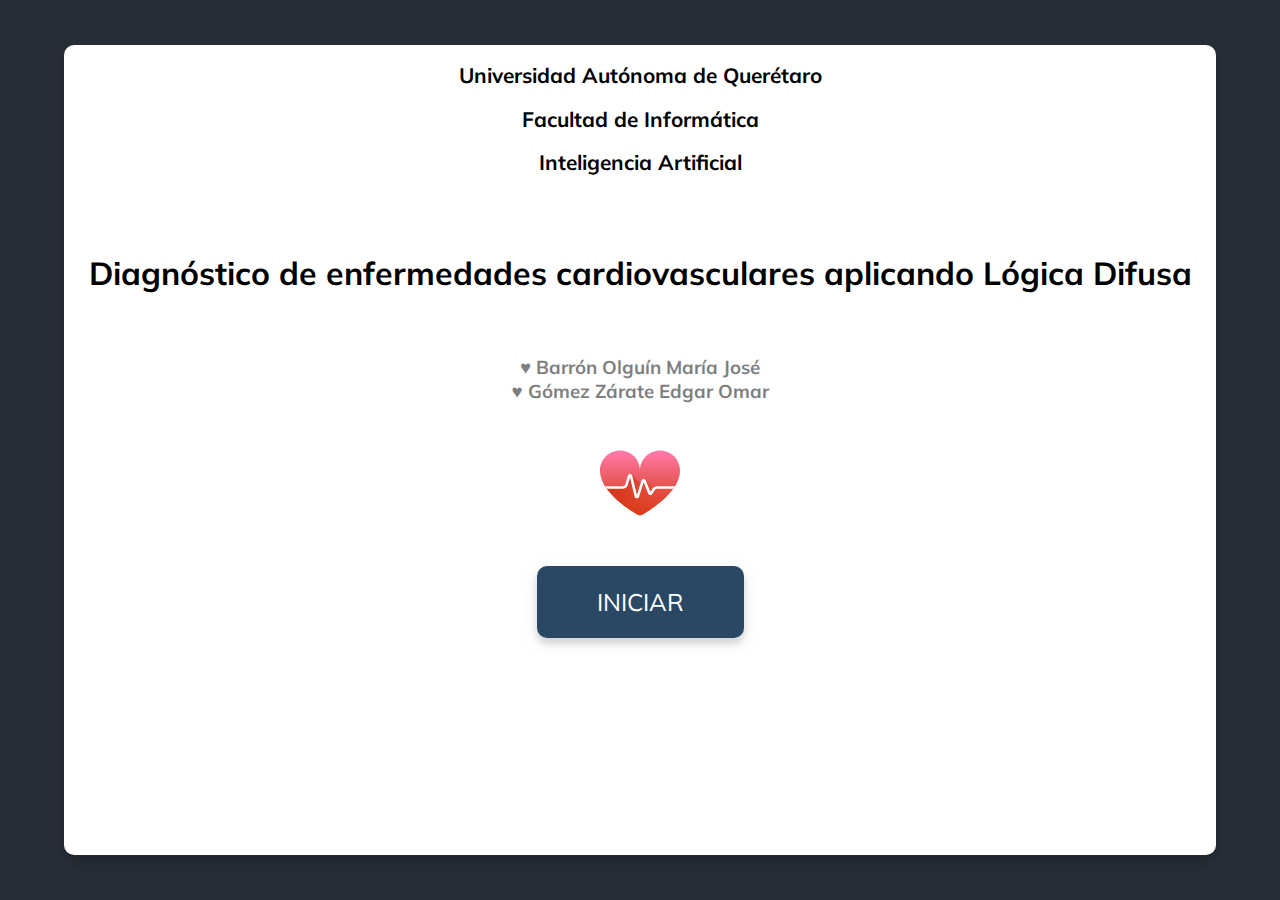
<file: index.html>
<!DOCTYPE html>
<html lang="en">

<head>
	<meta charset="UTF-8">
	<title>Inicio</title>
	<link rel="stylesheet" href="./css/inicio.css">
	<link rel="stylesheet" href="./css/animate.css">
	<link href="./assets/heart.png" rel="icon">
</head>

<body onload="noBack();resetAll()">
	<div class="contenedor">

		<h2>Universidad Autónoma de Querétaro</h2>
		<h2>Facultad de Informática</h2>
		<h2>Inteligencia Artificial</h2><br><br>
		<h1>Diagnóstico de enfermedades cardiovasculares aplicando Lógica Difusa</h1><br><br>
		<h3> &hearts; Barrón Olguín María José</h3>
		<h3> &hearts; Gómez Zárate Edgar Omar</h3><br><br>
		<img class="animated heartBeat infinite" src="./assets/heart.svg" alt=""><br><br><br><br>

		<a class="botonSiguiente" onclick="start('diagnosis')">INICIAR</a>
	</div>



	<script src="./js/functions.js"></script>

</body>

</html>
</file>
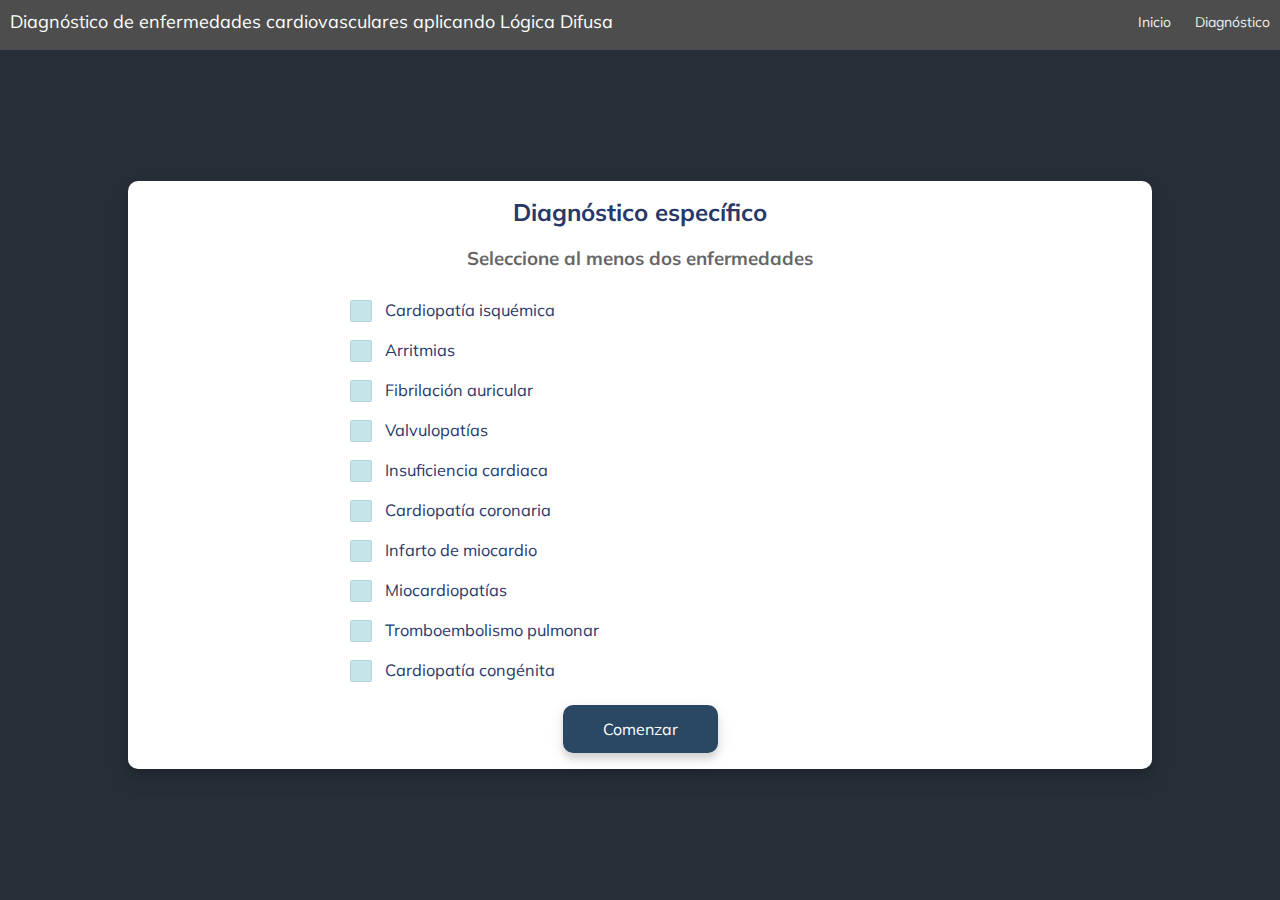
<file: especifico.html>
<!DOCTYPE html>
<html lang="en">

<head>
	<meta charset="UTF-8">
	<title>Preguntas</title>
	<link rel="stylesheet" href="./css/preguntas.css">
	<link href="./assets/heart.png" rel="icon">
</head>

<body onload="noBack();">
	<!-- Navbar -->
	<header class="nav">
		<input type="checkbox" id="nav-check">
		<div class="nav-header">
			<div class="nav-title">
				Diagnóstico de enfermedades cardiovasculares aplicando Lógica Difusa
			</div>
		</div>
		<div class="nav-btn">
			<label for="nav-check">
				<span></span>
				<span></span>
				<span></span>
			</label>
		</div>

		<div class="nav-links">
			<a href="index.html">Inicio</a>
			<a href="diagnosticos.html">Diagnóstico</a>
		</div>
	</header>

	<!-- Contenido -->
	<div class="contenedor">
		<h1>Diagnóstico específico</h1>
		<!-- <h4 id="progreso">Pregunta 1 de 15</h4> -->
		<div id="pregunta1">
			<!-- <h6>Seleccione al menos dos respuestas</h6> -->
			<h3>Seleccione al menos dos enfermedades</h3>
			<div class="res">
				<ul class="lista">
					<li>
						<input type="checkbox" value="1" id="E1" name="enf">
						<label for="E1">Cardiopatía isquémica</label>
					</li>
					<li>
						<input type="checkbox" value="2" id="E2" name="enf">
						<label for="E2">Arritmias</label>
					</li>
					<li>
						<input type="checkbox" value="3" id="E3" name="enf">
						<label for="E3">Fibrilación auricular</label>
					</li>
					<li>
						<input type="checkbox" value="4" id="E4" name="enf">
						<label for="E4">Valvulopatías</label>
					</li>
					<li>
						<input type="checkbox" value="5" id="E5" name="enf">
						<label for="E5">Insuficiencia cardiaca</label>
					</li>
					<li>
						<input type="checkbox" value="6" id="E6" name="enf">
						<label for="E6">Cardiopatía coronaria</label>
					</li>
					<li>
						<input type="checkbox" value="7" id="E7" name="enf">
						<label for="E7">Infarto de miocardio</label>
					</li>
					<li>
						<input type="checkbox" value="8" id="E8" name="enf">
						<label for="E8">Miocardiopatías</label>
					</li>
					<li>
						<input type="checkbox" value="9" id="E9" name="enf">
						<label for="E9">Tromboembolismo pulmonar</label>
					</li>
					<li>
						<input type="checkbox" value="10" id="E10" name="enf">
						<label for="E10">Cardiopatía congénita</label>
					</li>
				</ul>
			</div>
		</div>
		<a class="botonSiguiente" onclick="getSelectedIllness()">Comenzar</a>
	</div>
	<script src="./js/functions.js"></script>
</body>

</html>
</file>
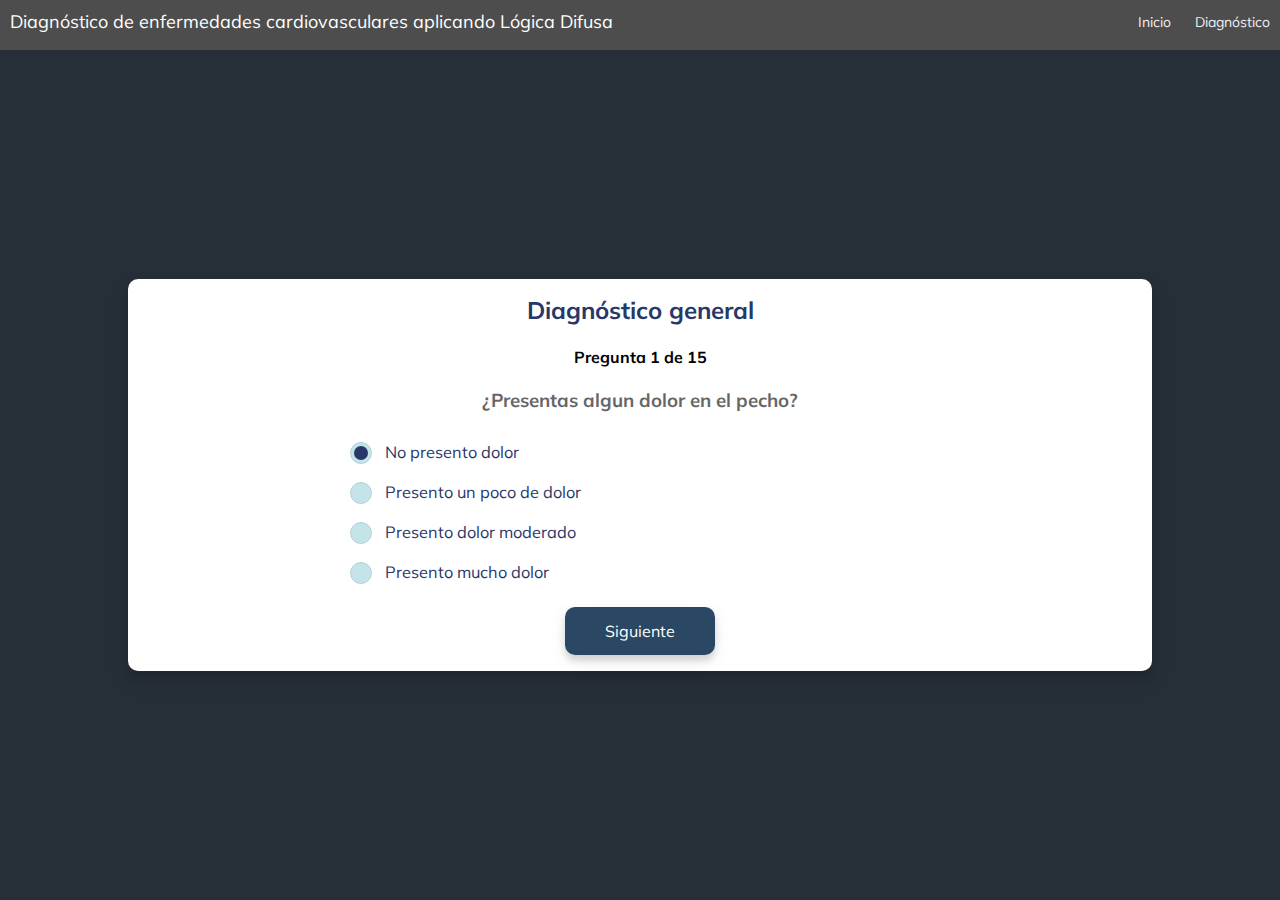
<file: preguntas.html>
<!DOCTYPE html>
<html lang="en">

<head>
	<meta charset="UTF-8">
	<title>Preguntas</title>
	<link rel="stylesheet" href="./css/preguntas.css">
	<link href="./assets/heart.png" rel="icon">
</head>

<body onload="noBack();">
	<!-- Navbar -->
	<header class="nav">
		<input type="checkbox" id="nav-check">
		<div class="nav-header">
			<div class="nav-title">
				Diagnóstico de enfermedades cardiovasculares aplicando Lógica Difusa
			</div>
		</div>
		<div class="nav-btn">
			<label for="nav-check">
				<span></span>
				<span></span>
				<span></span>
			</label>
		</div>

		<div class="nav-links">
			<a href="" id="index">Inicio</a>
			<a href="" id="diagnostico">Diagnóstico</a>
		</div>
	</header>

	<!-- Contenido -->
	<div class="contenedor">
		<h1 id="tipoCuestionario">Diagnóstico general</h1>
		<h4 id="progreso">Pregunta 1 de 15</h4>
		<div id="pregunta1">
			<!-- <h6>Seleccione al menos dos respuestas</h6> -->
			<h3>¿Presentas algun dolor en el pecho?</h3>
			<div class="res">
				<ul class="lista">
					<li>
						<input type="radio" id="r1" name="p1" value="0" checked>
						<label for="r1">No presento dolor</label>
					</li>
					<li>
						<input type="radio" id="r2" value="0.3" name="p1">
						<label for="r2">Presento un poco de dolor</label>
					</li>
					<li>
						<input type="radio" id="r3" value="0.6" name="p1">
						<label for="r3">Presento dolor moderado</label>
					</li>
					<li>
						<input type="radio" id="r4" value="0.9" name="p1">
						<label for="r4">Presento mucho dolor</label>
					</li>
				</ul>
			</div>
		</div>
		<div id="pregunta2" style="display: none;">
			<!-- <h6>Seleccione al menos dos respuestas</h6> -->
			<h3>¿Presentas falta de aire o dificultad para respirar?</h3>
			<div class="res">
				<ul class="lista">
					<li>
						<input type="radio" id="r5" value="0" name="p2" checked>
						<label for="r5">Nunca</label>
					</li>
					<li>
						<input type="radio" id="r6" value="0.4" name="p2">
						<label for="r6">A veces</label>
					</li>
					<li>
						<input type="radio" id="r7" value="0.6" name="p2">
						<label for="r7">Siempre</label>
					</li>					
				</ul>
			</div>
		</div>
		<div id="pregunta3" style="display: none;">
			<!-- <h6>Seleccione al menos dos respuestas</h6> -->
			<h3>¿Cómo son las sensaciones de mareo?</h3>
			<div class="res">
				<ul class="lista">
					<li>
						<input type="radio" id="r8" value="0" name="p3" checked>
						<label for="r8">No presento</label>
					</li>
					<li>
						<input type="radio" id="r9" value="0.2" name="p3">
						<label for="r9">Atolondramiento</label>
					</li>
					<li>
						<input type="radio" id="r10" value="0.4" name="p3">
						<label for="r10">Sensación de vertigo</label>
					</li>
					<li>
						<input type="radio" id="r11" value="0.6" name="p3">
						<label for="r11">Perdida de equilibrio</label>
					</li>					
				</ul>
			</div>
		</div>
		<div id="pregunta4" style="display: none;">
			<!-- <h6>Seleccione al menos dos respuestas</h6> -->
			<h3>¿Presenta ritmo cardiaco anormal?</h3>
			<div class="res">
				<ul class="lista">
					<li>
						<input type="radio" id="r12" value="0" name="p4" checked>
						<label for="r12">No presento</label>
					</li>
					<li>
						<input type="radio" id="r13" value="0.3" name="p4">
						<label for="r13">Latidos acelerados</label>
					</li>
					<li>
							<input type="radio" id="r14" value="0.1" name="p4">
							<label for="r14">Latidos lentos</label>
						</li>
					<li>
						<input type="radio" id="r15" value="0.6" name="p4">
						<label for="r15">Latidos fuertes</label>
					</li>
					<li>
						<input type="radio" id="r16" value="0.9" name="p4">
						<label for="r16">Latidos incomodos</label>
					</li>					
				</ul>
			</div>
		</div>
		<div id="pregunta5" style="display: none;">
			<!-- <h6>Seleccione al menos dos respuestas</h6> -->
			<h3>¿Sufre de hinchazón en piernas y/o tobillos?</h3>
			<div class="res">
				<ul class="lista">
					<li>
						<input type="radio" id="r17" value="0" name="p5" checked>
						<label for="r17">No</label>
					</li>
					<li>
						<input type="radio" id="r18" value="0.5" name="p5">
						<label for="r18">Sí</label>
					</li>				
				</ul>
			</div>
		</div>
		<div id="pregunta6" style="display: none;">
			<!-- <h6>Seleccione al menos dos respuestas</h6> -->
			<h3>¿Ha presentado sudoración fría?</h3>
			<div class="res">
				<ul class="lista">
					<li>
						<input type="radio" id="r19" value="0" name="p6" checked>
						<label for="r19">No</label>
					</li>
					<li>
						<input type="radio" id="r20" value="0.5" name="p6">
						<label for="r20">Sí</label>
					</li>				
				</ul>
			</div>
		</div>
		<div id="pregunta7" style="display: none;">
			<!-- <h6>Seleccione al menos dos respuestas</h6> -->
			<h3>¿Qué tan frecuentemente ha presentado pérdida de conocimiento?</h3>
			<div class="res">
				<ul class="lista">
					<li>
						<input type="radio" id="r21" value="0" name="p7" checked>
						<label for="r21">Nunca</label>
					</li>
					<li>
						<input type="radio" id="r22" value="0.2" name="p7">
						<label for="r22">A veces</label>
					</li>
					<li>
						<input type="radio" id="r23" value="0.4" name="p7">
						<label for="r23">Frecuentemente</label>
					</li>					
				</ul>
			</div>
		</div>
		<div id="pregunta8" style="display: none;">
			<!-- <h6>Seleccione al menos dos respuestas</h6> -->
			<h3>¿Qué tan comunmente presenta fatiga? (cansancio prolongado)</h3>
			<div class="res">
				<ul class="lista">
					<li>
						<input type="radio" id="r24" value="0" name="p8" checked>
						<label for="r24">Nunca</label>
					</li>
					<li>
						<input type="radio" id="r25" value="0.3" name="p8">
						<label for="r25">A veces</label>
					</li>
					<li>
						<input type="radio" id="r26" value="0.6" name="p8">
						<label for="r26">Frecuentemente</label>
					</li>					
				</ul>
			</div>
		</div>
		<div id="pregunta9" style="display: none;">
			<!-- <h6>Seleccione al menos dos respuestas</h6> -->
			<h3>¿Presenta desmayos?</h3>
			<div class="res">
				<ul class="lista">
					<li>
						<input type="radio" id="r27" value="0" name="p9" checked>
						<label for="r27">Nunca</label>
					</li>
					<li>
						<input type="radio" id="r28" value="0.4" name="p9">
						<label for="r28">A veces</label>
					</li>
					<li>
						<input type="radio" id="r29" value="0.7" name="p9">
						<label for="r29">Frecuentemente</label>
					</li>					
				</ul>
			</div>
		</div>
		<div id="pregunta10" style="display: none;">
			<!-- <h6>Seleccione al menos dos respuestas</h6> -->
			<h3>¿Qué tan frecuentemente presenta cansancio? (falta de fuerzas que no se prolonga por mucho tiempo)</h3>
			<div class="res">
				<ul class="lista">
					<li>
						<input type="radio" id="r30" value="0" name="p10" checked>
						<label for="r30">Nunca</label>
					</li>
					<li>
						<input type="radio" id="r31" value="0.4" name="p10">
						<label for="r31">A veces</label>
					</li>
					<li>
						<input type="radio" id="r32" value="0.7" name="p10">
						<label for="r32">Frecuentemente</label>
					</li>					
				</ul>
			</div>
		</div>
		<div id="pregunta11" style="display: none;">
			<!-- <h6>Seleccione al menos dos respuestas</h6> -->
			<h3>¿Presenta tos con sangre?</h3>
			<div class="res">
				<ul class="lista">
					<li>
						<input type="radio" id="r33" value="0" name="p11" checked>
						<label for="r33">Nunca</label>
					</li>
					<li>
						<input type="radio" id="r34" value="0.2" name="p11">
						<label for="r34">A veces</label>
					</li>
					<li>
						<input type="radio" id="r35" value="0.4" name="p11">
						<label for="r35">Frecuentemente</label>
					</li>					
				</ul>
			</div>
		</div>
		<div id="pregunta12" style="display: none;">
			<!-- <h6>Seleccione al menos dos respuestas</h6> -->
			<h3>¿Qué tan frecuente presenta aturdimiento?</h3>
			<div class="res">
				<ul class="lista">
					<li>
						<input type="radio" id="r36" value="0" name="p12" checked>
						<label for="r36">Nunca</label>
					</li>
					<li>
						<input type="radio" id="r37"  value="0.3" name="p12">
						<label for="r37">A veces</label>
					</li>
					<li>
						<input type="radio" id="r38" value="0.6" name="p12">
						<label for="r38">Frecuentemente</label>
					</li>					
				</ul>
			</div>
		</div>
		<div id="pregunta13" style="display: none;">
			<!-- <h6>Seleccione al menos dos respuestas</h6> -->
			<h3>¿Ha presentado vómito frecuente?</h3>
			<div class="res">
				<ul class="lista">
					<li>
						<input type="radio" id="r39" value="0" name="p13" checked>
						<label for="r39">No</label>
					</li>
					<li>
						<input type="radio" id="r40" value="0.5" name="p13">
						<label for="r40">Sí</label>
					</li>				
				</ul>
			</div>
		</div>
		<div id="pregunta14" style="display: none;">
			<!-- <h6>Seleccione al menos dos respuestas</h6> -->
			<h3>¿Qué tan frecuentemente se siente débil?</h3>
			<div class="res">
				<ul class="lista">
					<li>
						<input type="radio" id="r41" value="0" name="p14" checked>
						<label for="r41">Nunca</label>
					</li>
					<li>
						<input type="radio" id="r42" value="0.2" name="p14">
						<label for="r42">A veces</label>
					</li>
					<li>
						<input type="radio" id="r43" value="0.4" name="p14">
						<label for="r43">Frecuentemente</label>
					</li>					
				</ul>
			</div>
		</div>
		<div id="pregunta15" style="display: none;">
			<!-- <h6>Seleccione al menos dos respuestas</h6> -->
			<h3>¿Presenta dolor del lado izquierdo del cuerpo?</h3>
			<div class="res">
				<ul class="lista">
					<li>
						<input type="radio" id="r44" value="0" name="p15" checked>
						<label for="r44">No presento dolor</label>
					</li>
					<li>
						<input type="radio" id="r45" value="0.3" name="p15">
						<label for="r45">Presento un poco de dolor</label>
					</li>
					<li>
						<input type="radio" id="r46" value="0.6" name="p15">
						<label for="r46">Presento dolor moderado</label>
					</li>
					<li>
						<input type="radio" id="r47" value="0.9" name="p15">
						<label for="r47">Presento mucho dolor</label>
					</li>					
				</ul>
			</div>
		</div>
		<a class="botonAnterior" onclick="getPreviousQuestion()" id="previous">Anterior</a>
		<a class="botonSiguiente" onclick="getNextQuestion()" id="next">Siguiente</a>
	</div>

	<script src="./js/illness.js"></script>
	<script src="./js/functions.js"></script>
</body>

</html>
</file>
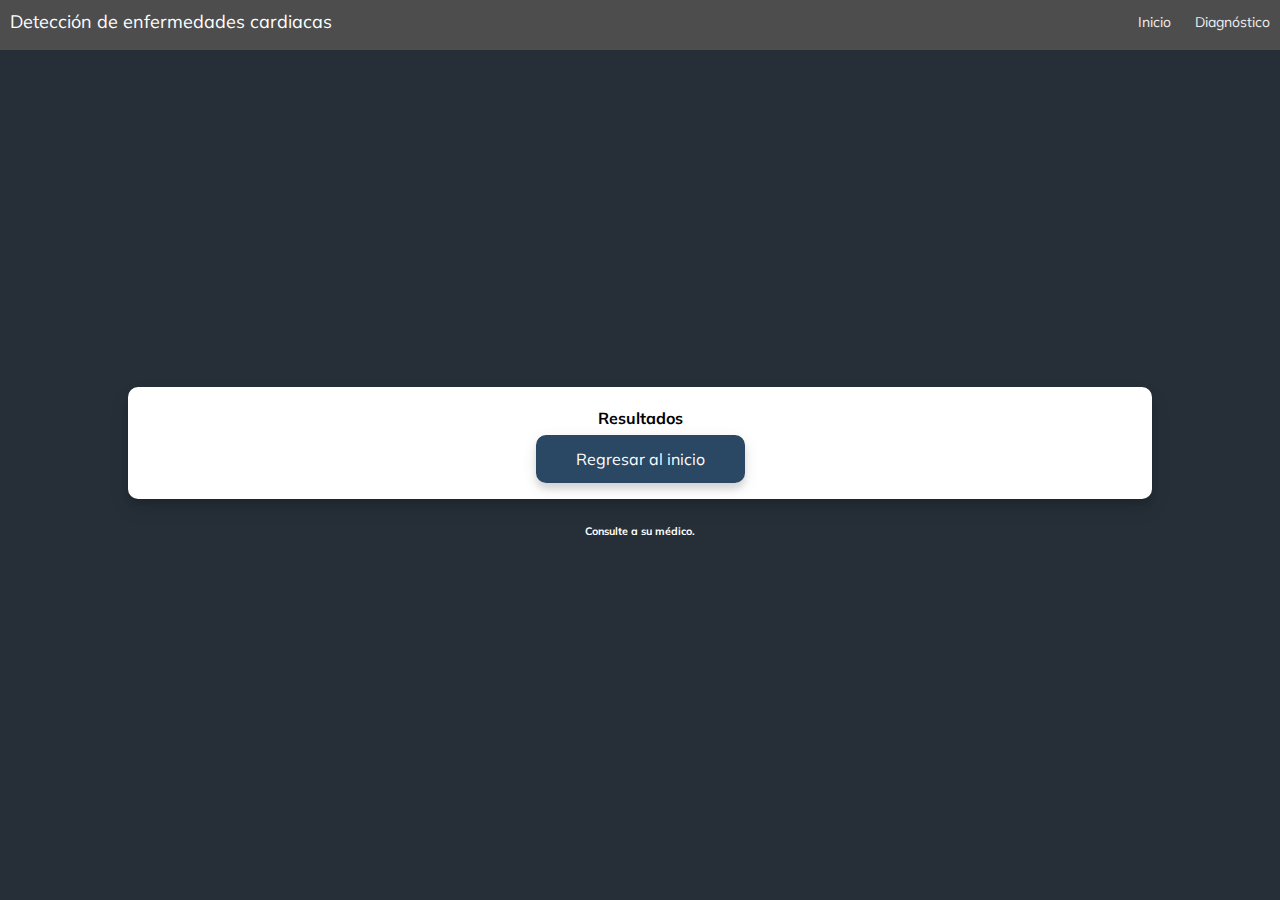
<file: resultados.html>
<!DOCTYPE html>
<html lang="en">

<head>
	<meta charset="UTF-8">
	<title>Resultados</title>
	<link rel="stylesheet" href="./css/resultados.css">
	<link href="./assets/heart.png" rel="icon">

</head>

<body onload="noBack();results()">
<!-- Navbar -->
	<header class="nav">
		<input type="checkbox" id="nav-check">
		<div class="nav-header">
			<div class="nav-title">
				Detección de enfermedades cardiacas
			</div>
		</div>
		<div class="nav-btn">
			<label for="nav-check">
				<span></span>
				<span></span>
				<span></span>
			</label>
		</div>

		<div class="nav-links">
			<a href="index.html">Inicio</a>
			<a href="diagnosticos.html">Diagnóstico</a>
		</div>
	</header>

<!-- Contenido -->
	<div class="contenedor">
		<h4>Resultados</h4>
		<h3 id="nombreEnfermedad"></h3>
		<div class="res">
			<p id="textoEnfermedad"></p>
		</div>
		<a href="index.html" class="botonSiguiente">Regresar al inicio</a>
	</div>
	<h6>Consulte a su médico.</h6>
	
	<script src="./js/illness.js"></script>
	<script src="./js/functions.js"></script>

</body>

</html>
</file>
<file: css/inicio.css>
@import url('https://fonts.googleapis.com/css?family=Muli&display=swap');

* {
	box-sizing: border-box;
}

body {
	/* background-color: #686de0; */
	background-color: #262f38;
	font-family: 'Muli', sans-serif;
	display: flex;
	flex-direction: column;
	align-items: center;
	justify-content: center;
	height: 100%;
	margin: 0;
}

.contenedor {
	background-color: #fff;
	border-radius: 10px;
	box-shadow: 0 10px 20px rgba(0,0,0,0.1), 0 6px 6px rgba(0,0,0,0.1);
	padding: 50px 0;
	text-align: center;
	width: 90%;
	height: 90vh;
	margin-top: 5vh;
	padding-top: 0px;
}

h2{
	font-size: 1.3em;
}

h3 {
	opacity: 0.5;
	margin: 0;
}

.res {
	font-size: 1.2em;
	letter-spacing: 1px;
	line-height: 40px;
	margin: 50px auto;
	max-width: 600px;
}

.botonSiguiente {
	background-color: #2a4764;
	border: 0;
	border-radius: 10px;
	box-shadow: 0 5px 15px rgba(0,0,0,0.1), 0 6px 6px rgba(0,0,0,0.1);
	color: #fff;
	font-size: 24px;
	padding: 21px 60px;
}

.botonSiguiente:active {
	transform: scale(0.98);
}

.botonSiguiente:focus {
	outline: 0;
}

.botonSiguiente:hover{
	background-color: #215992;
	cursor: pointer;
}


img{
	width: 80px;
	height: 80px;
}
</file>
<file: css/preguntas.css>
@import url('https://fonts.googleapis.com/css?family=Muli&display=swap');

* {
	box-sizing: border-box;
}

body {
	/* background-color: #686de0; */
	background-color: #262f38;
	font-family: 'Muli', sans-serif;
	display: flex;
	flex-direction: column;
	align-items: center;
	justify-content: center;
	height: 100vh;
	margin: 0;
}

.contenedor {
	background-color: #fff;
	border-radius: 10px;
	box-shadow: 0 10px 20px rgba(0,0,0,0.1), 0 6px 6px rgba(0,0,0,0.1);
	padding: 40px 0;
	text-align: center;
	width: 80vw;
	padding: 0px 20px 30px;
	margin-top: 50px;
	overflow: -moz-hidden-unscrollable;
}

ul{

	text-align: left;
	width: 50vw;
	/* background-color: red; */
}

label{
	font-size: 0.85em;
}

h3 {
	opacity: 0.6;

}

.res {
	font-size: 1.2em;
	line-height: 40px;
	margin: 50px auto;
	max-width: 600px;
	overflow: -moz-hidden-unscrollable;
	margin: 0px auto 30px;
}

.botonSiguiente {
	background-color: #2a4764;
	border: 0;
	border-radius: 10px;
	box-shadow: 0 5px 15px rgba(0,0,0,0.1), 0 6px 6px rgba(0,0,0,0.1);
	color: #fff;
	font-size: 16px;
	padding: 14px 40px;
	margin: 5px;
}

.botonSiguiente:active {
	transform: scale(0.98);
}

.botonSiguiente:focus {
	outline: 0;
}

.botonSiguiente:hover{
	background-color: #215992;
	cursor: pointer;
}


.botonAnterior {
	background-color: transparent;
	border: 1px solid;
	border-radius: 10px;
	border-color: #29324e;
	box-shadow: 0 5px 15px rgba(0,0,0,0.1), 0 6px 6px rgba(0,0,0,0.1);
	color: rgb(36, 35, 51);
	font-size: 16px;
	padding: 13px 39px;
	margin: 5px;
}

.botonAnterior:active {
	transform: scale(0.98);
}

.botonAnterior:focus {
	outline: 0;
}

.botonAnterior:hover{
	background-color: #215992;
	cursor: pointer;
	color: white;
	border: none;
	padding: 14px 40px;
}








h1 {
	color: #273869;
	font-size: 1.5em;
  }
  
  .lista {
	margin: 0 10px;
	padding: 0;
	list-style: none;
  }
  
  .lista li {
	/* margin-bottom: 1px; */
  }
  
  [type="checkbox"]:checked,
  [type="checkbox"]:not(:checked),
  [type="radio"]:checked,
  [type="radio"]:not(:checked) {
	position: absolute;
	left: -9999px;
  }
  
  [type="checkbox"]:checked + label,
  [type="checkbox"]:not(:checked) + label,
  [type="radio"]:checked + label,
  [type="radio"]:not(:checked) + label {
	position: relative;
	padding-left: 35px;
	cursor: pointer;
	line-height: 20px;
	display: inline-block;
	color: #273869;
  }
  
  [type="checkbox"]:checked + label:before,
  [type="checkbox"]:not(:checked) + label:before,
  [type="radio"]:checked + label:before,
  [type="radio"]:not(:checked) + label:before {
	content: '';
	position: absolute;
	left: 0;
	top: 0;
	width: 20px;
	height: 20px;
	border: 1px solid #B2D3D9;
	background: #C5E4E9;
	-webkit-border-radius: 2px;
	-moz-border-radius: 2px;
	border-radius: 2px;
  }
  
  [type="checkbox"]:checked + label:after,
  [type="checkbox"]:not(:checked) + label:after,
  [type="radio"]:checked + label:after,
  [type="radio"]:not(:checked) + label:after {
	content: '';
	background: #273869;
	height: 14px;
	width: 14px;
	position: absolute;
	top: 4px;
	left: 4px;
	border: 0;
	-webkit-transition: all 0.2s ease;
	transition: all 0.2s ease;
  }
  
  [type="checkbox"]:not(:checked) + label:after,
  [type="radio"]:not(:checked) + label:after {
	opacity: 0;
	-webkit-transform: scale(0);
	transform: scale(0);
  }
  
  [type="checkbox"]:checked + label:after,
  [type="radio"]:checked + label:after {
	opacity: 1;
	-webkit-transform: scale(1);
	transform: scale(1);
  }
  
  [type="radio"]:checked + label:before,
  [type="radio"]:not(:checked) + label:before {
	-webkit-border-radius: 30px;
	-moz-border-radius: 30px;
	border-radius: 30px;
  }
  
  [type="radio"]:checked + label:after,
  [type="radio"]:not(:checked) + label:after {
	-webkit-border-radius: 30px;
	-moz-border-radius: 30px;
	border-radius: 30px;
  }

  h6{
	  color: silver;
  }




/* --------------------------------------------------------- */
/* --------------------------------------------------------- */
/* --------------------------------------------------------- */
	
  .nav {
	height: 50px;
	width: 100%;
	background-color: #4d4d4d;
	position: fixed;
	top: 0px;
  }
  
  .nav > .nav-header {
	display: inline;
  }
  
  .nav > .nav-header > .nav-title {
	display: inline-block;
	font-size: 18px;
	color: #fff;
	padding: 10px 10px 10px 10px;
  
  }
  
  .nav > .nav-btn {
	display: none;
  }
  
  .nav > .nav-links {
	display: inline;
	float: right;
	font-size: 14px;
  }
  
  .nav > .nav-links > a {
	display: inline-block;
	padding: 13px 10px 13px 10px;
	text-decoration: none;
	color: #efefef;
  }
  
  .nav > .nav-links > a:hover {
	background-color: rgba(0, 0, 0, 0.3);
	padding: 13px 10px 20px 10px;
  }
  
  .nav > #nav-check {
	display: none;
  }
  
  @media (max-width:600px) {
	.nav > .nav-btn {
	  display: inline-block;
	  position: absolute;
	  right: 0px;
	  top: 0px;
	}
	.nav > .nav-btn > label {
	  display: inline-block;
	  width: 50px;
	  height: 50px;
	  padding: 13px;
	}
	.nav > .nav-btn > label:hover,.nav  #nav-check:checked ~ .nav-btn > label {
	  background-color: rgba(0, 0, 0, 0.3);
	}
	.nav > .nav-btn > label > span {
	  display: block;
	  width: 25px;
	  height: 10px;
	  border-top: 2px solid #eee;
	}
	.nav > .nav-links {
	  position: absolute;
	  display: block;
	  width: 100%;
	  background-color: #333;
	  height: 0px;
	  transition: all 0.3s ease-in;
	  overflow-y: hidden;
	  top: 50px;
	  left: 0px;
	}
	.nav > .nav-links > a {
	  display: block;
	  width: 100%;
	}
	.nav > #nav-check:not(:checked) ~ .nav-links {
	  height: 0px;
	}
	.nav > #nav-check:checked ~ .nav-links {
	  height: calc(100vh - 50px);
	  overflow-y: auto;
	}
  }
</file>
<file: css/resultados.css>
@import url('https://fonts.googleapis.com/css?family=Muli&display=swap');

* {
	box-sizing: border-box;
}

body {
	/* background-color: #686de0; */
	background-color: #262f38;
	font-family: 'Muli', sans-serif;
	display: flex;
	flex-direction: column;
	align-items: center;
	justify-content: center;
	height: 100vh;
	margin: 0;
}

.contenedor {
	background-color: #fff;
	border-radius: 10px;
	box-shadow: 0 10px 20px rgba(0,0,0,0.1), 0 6px 6px rgba(0,0,0,0.1);
	padding: 0px 20px 30px;
	margin-top: 50px;
	text-align: center;
	width: 80vw;
}


h3 {
	opacity: 0.9;
	font-size: 1.5em;
	margin: 0;
	color: darkred;
}

.res {
	font-size: 1em;
	line-height: 30px;
	margin: 0px auto 20px;
	max-width: 75vw;
	
}

h6{
	color: white;
}

.botonSiguiente {
	background-color: #2a4764;
	border: 0;
	border-radius: 10px;
	box-shadow: 0 5px 15px rgba(0,0,0,0.1), 0 6px 6px rgba(0,0,0,0.1);
	color: #fff;
	font-size: 16px;
	padding: 14px 40px;
	margin: 5px;
	text-decoration: none;
}

.botonSiguiente:active {
	transform: scale(0.98);
}

.botonSiguiente:focus {
	outline: 0;
}

.botonSiguiente:hover{
	background-color: #215992;
	cursor: pointer;
}


.botonAnterior {
	background-color: transparent;
	border: 1px solid;
	border-radius: 10px;
	border-color: #29324e;
	box-shadow: 0 5px 15px rgba(0,0,0,0.1), 0 6px 6px rgba(0,0,0,0.1);
	color: rgb(36, 35, 51);
	font-size: 16px;
	padding: 13px 39px;
	margin: 5px;
}

.botonAnterior:active {
	transform: scale(0.98);
}

.botonAnterior:focus {
	outline: 0;
}

.botonAnterior:hover{
	background-color: #215992;
	cursor: pointer;
	color: white;
	border: none;
	padding: 14px 40px;
}


h1 {
	color: #273869;
	margin-top: 50px;
  }


/* --------------------------------------------------------- */
/* --------------------------------------------------------- */
/* --------------------------------------------------------- */
	
  .nav {
	height: 50px;
	width: 100%;
	background-color: #4d4d4d;
	position: fixed;
	top: 0px;
  }
  
  .nav > .nav-header {
	display: inline;
  }
  
  .nav > .nav-header > .nav-title {
	display: inline-block;
	font-size: 18px;
	color: #fff;
	padding: 10px 10px 10px 10px;
  
  }
  
  .nav > .nav-btn {
	display: none;
  }
  
  .nav > .nav-links {
	display: inline;
	float: right;
	font-size: 14px;
  }
  
  .nav > .nav-links > a {
	display: inline-block;
	padding: 13px 10px 13px 10px;
	text-decoration: none;
	color: #efefef;
  }
  
  .nav > .nav-links > a:hover {
	background-color: rgba(0, 0, 0, 0.3);
	padding: 13px 10px 20px 10px;
  }
  
  .nav > #nav-check {
	display: none;
  }
  
  @media (max-width:600px) {
	.nav > .nav-btn {
	  display: inline-block;
	  position: absolute;
	  right: 0px;
	  top: 0px;
	}
	.nav > .nav-btn > label {
	  display: inline-block;
	  width: 50px;
	  height: 50px;
	  padding: 13px;
	}
	.nav > .nav-btn > label:hover,.nav  #nav-check:checked ~ .nav-btn > label {
	  background-color: rgba(0, 0, 0, 0.3);
	}
	.nav > .nav-btn > label > span {
	  display: block;
	  width: 25px;
	  height: 10px;
	  border-top: 2px solid #eee;
	}
	.nav > .nav-links {
	  position: absolute;
	  display: block;
	  width: 100%;
	  background-color: #333;
	  height: 0px;
	  transition: all 0.3s ease-in;
	  overflow-y: hidden;
	  top: 50px;
	  left: 0px;
	}
	.nav > .nav-links > a {
	  display: block;
	  width: 100%;
	}
	.nav > #nav-check:not(:checked) ~ .nav-links {
	  height: 0px;
	}
	.nav > #nav-check:checked ~ .nav-links {
	  height: calc(100vh - 50px);
	  overflow-y: auto;
	}
  }
</file>
